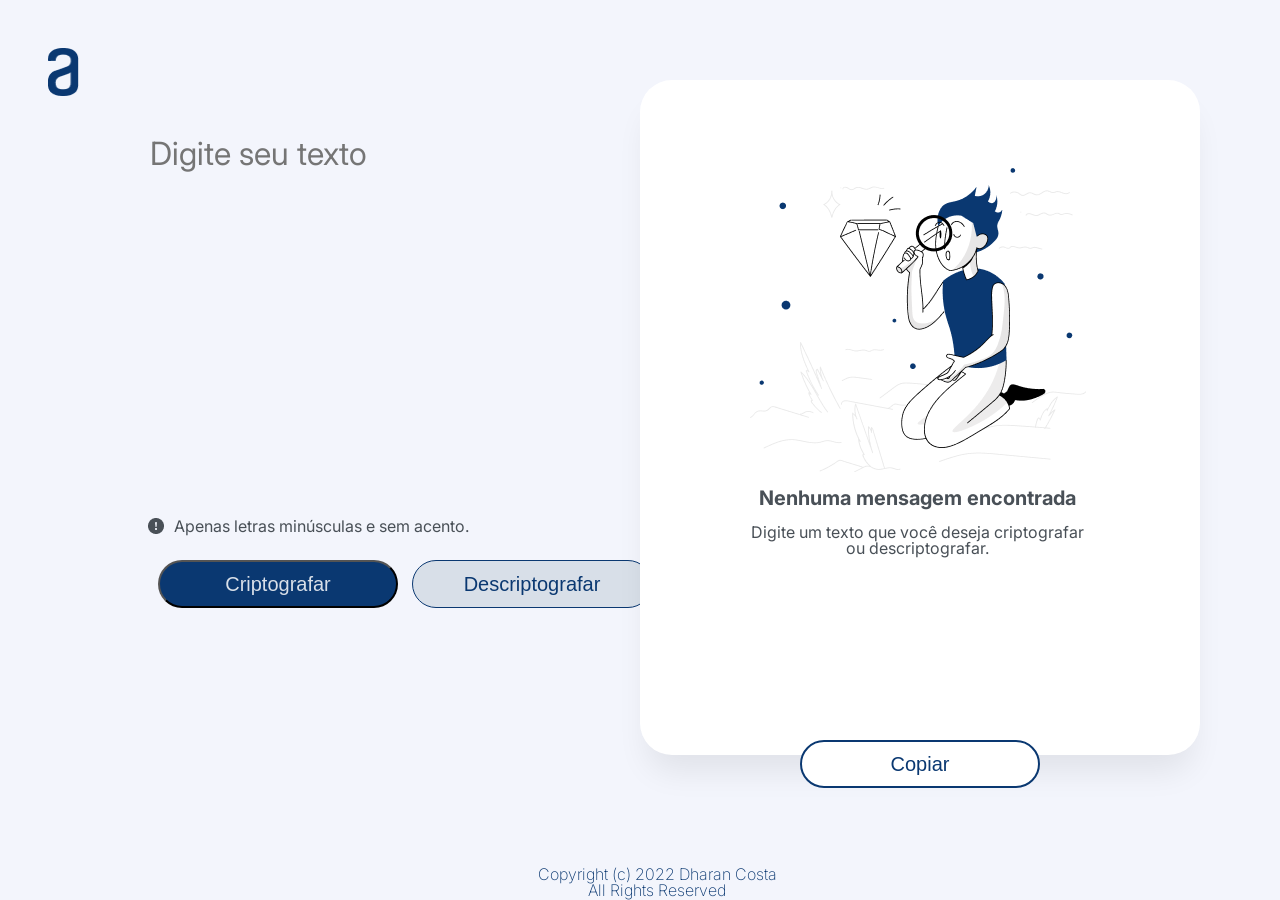
<file: index.html>
<!DOCTYPE html>
<html lang="en">
<head>
    <meta charset="UTF-8">
    <meta http-equiv="X-UA-Compatible" content="IE=edge">
    <meta name="viewport" content="width=device-width, initial-scale=1.0">
    <link rel="stylesheet" href="css/reset.css">
    <link rel="stylesheet" href="css/style.css">
    <script type="text/javascript" src="script.js"></script>
    <title>Decodificador de Texto</title>
</head>
<body>
    <!-- Inputs do usuário -->
    <div class="area1">
        <img class="logo" src="assets/alura.png">
        <div class="areainput">
            <!-- <h1>Digite seu texto</h1> -->
            <textarea id="input" name="texto para ser encriptado" rows="8" cols="45" placeholder="Digite seu texto"></textarea>
            <div>
                <div class="textinfo">
                    <img src="assets/InfoIcon.png">
                    <p>Apenas letras minúsculas e sem acento.</p>
                </div>
                <div class="areabuttons">
                    <button class="cript" id="cript" onclick="cript()"> Criptografar </button>
                    <button class="decript" id="decript" onclick="decript()"> Descriptografar</button>
                </div>
            </div>
        </div>
    
<!-- Outputs -->
    <div class="output">
        <div class="outdefcont" id="default">
            <img src="assets/High quality products 1 1.png" alt="">
            <h3>Nenhuma mensagem encontrada</h3>
            <p>Digite um texto que você deseja criptografar ou descriptografar.</p>
        </div>
        <div class="outcript" id="result" >
            <h3 id="outTitle"></h3>
            <textarea id="texttransformed" name="resultado"  class="texttransformed" style="display: none;"></textarea>
            <button class="copy" id="copy" onclick="copy()">Copiar</button>
        </div>
        
    </div>
</div>
<!-- Footer -->
    <footer>
        <p align="center" > Copyright (c) 2022 Dharan Costa <br>
            All Rights Reserved</p>

    </footer>

</body>
</html>
</file>
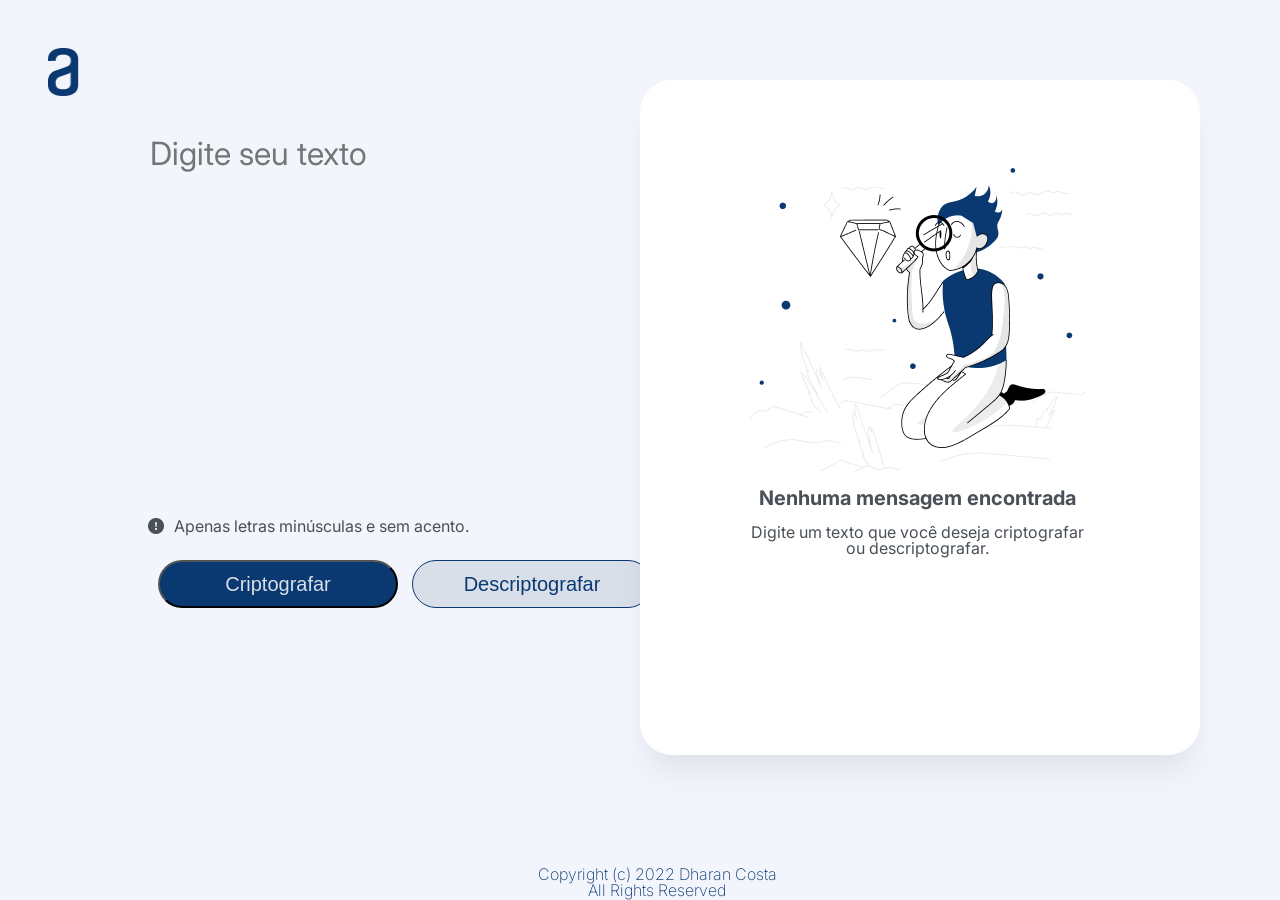
<file: Decodificador.html>
<!DOCTYPE html>
<html lang="en">
<head>
    <meta charset="UTF-8">
    <meta http-equiv="X-UA-Compatible" content="IE=edge">
    <meta name="viewport" content="width=device-width, initial-scale=1.0">
    <link rel="stylesheet" href="css/reset.css">
    <link rel="stylesheet" href="css/style.css">
    <title>Decodificador de Texto</title>
</head>
<body>
    <!-- Inputs do usuário -->
    <div class="area1">
        <img class="logo" src="assets/alura.png">
        <div class="areainput">
            <!-- <h1>Digite seu texto</h1> -->
            <textarea id="input" name="texto para ser encriptado" rows="8" cols="45" placeholder="Digite seu texto"></textarea>
            <div>
                <div class="textinfo">
                    <img src="assets/InfoIcon.png">
                    <p>Apenas letras minúsculas e sem acento.</p>
                </div>
                <div class="areabuttons">
                    <button class="cript" id="cript" onclick="cript()"> Criptografar </button>
                    <button class="decript" id="decript" onclick="decript()"> Descriptografar</button>
                </div>
            </div>
        </div>
    </div>
<!-- Outputs -->
    <div class="output">
        <div class="outdefcont" id="default">
            <img src="assets/High quality products 1 1.png" alt="">
            <h3>Nenhuma mensagem encontrada</h3>
            <p>Digite um texto que você deseja criptografar ou descriptografar.</p>
        </div>
        <div class="outcript" id="result" >
            <h3 id="outTitle"></h3>
            <textarea id="texttransformed" name="resultado"  class="texttransformed"></textarea>
            <button class="copy" id="copy" onclick="copy()">Copiar</button>
        </div>
        
    </div>
<!-- Footer -->
    <footer>
        <p align="center" > Copyright (c) 2022 Dharan Costa <br>
            All Rights Reserved</p>

    </footer>

</body>
</html>
<script>
     document.getElementById('result').style.display = "none";


    function cript(){
        let input = document.getElementById('input').value;
        input = input.replace(/e/g, 'enter');
        input = input.replace(/i/g, 'imes');
        input = input.replace(/a/g, 'ai');
        input = input.replace(/o/g, 'ober');
        input = input.replace(/u/g, 'ufat');
        showOutput(input, 1);
    }

    function decript(){
        let input = document.getElementById('input').value;
        input = input.replace(/enter/g,'e' );
        input = input.replace(/imes/g ,'i');
        input = input.replace(/ai/g  ,'a');
        input = input.replace(/ober/g ,'o' );
        input = input.replace(/ufat/g ,'u' );
        showOutput(input, 0);
    }

    function showOutput(input, i) {
    document.getElementById('default').style.display = "none";
    document.getElementById('result').style.display = "inline";
    if (i === 1) {
        document.getElementById("outTitle").innerHTML = "Texto encriptado:";
        document.getElementById('texttransformed').innerHTML = input;
        document.getElementsByClassName("copy").style.display= "inline";
    
    } else {
        document.getElementById("outTitle").innerHTML = "Texto decriptado:";
        document.getElementById('texttransformed').innerHTML = input;
        document.getElementsByClassName("copy").style.display= "inline";
    
    }
    }

    function copy(){
            var copiar = document.getElementById("texttransformed");
            copiar.select();
            document.execCommand("copy");
            alert("O texto é: " + copiar.value);
    }
    

    


</script>
</file>
<file: css/style.css>
@import url('https://fonts.googleapis.com/css2?family=Inter:wght@200;400;800&display=swap');

body{
    background-color: #F3F5FC;
}

.logo{
    width: 31px;
    height: 48px;
    left: 44px;
}
.area1{
    display: flex;
    flex-direction: column;
    align-items: flex-start;
    padding: 0px;
    gap: 40px;
    
    position: absolute;
    width: 15rem;
    height: 48px;
    left: 3rem;
    top: 3rem;
}
.areainput{
    position: absolute;
    width: 40rem;
    height: 9rem;
    left: 100px;
    top: 80px;
    font-family: 'Inter';
    font-style: normal;
    font-weight: 400;
 
}
#input{
  background-color: #F3F5FC;
  border: 0px;
  font-family: 'Inter';
  font-style: normal;
  color: #0A3871;
  font-weight: 400;
  font-size: 32px;
  line-height: 150%;
  max-width: 100%;
}
.textinfo{
    display: flex;
    align-items: center;
    gap: 10px;
    font-size: 16px;
    color: #495057;
    margin-bottom: 1rem;
}
.areabutton{
    display: flex;
    flex-direction: row;
    align-items: flex-start;
    padding: 24px;
    gap: 8px;

}
.cript{
    width: 15rem;
    height: 3rem;
    margin: 10px;
    color: #D8DFE8;
    font-size: 20px;
    background: #0A3871;
    border-radius: 24px;
}
.decript{
    width: 15rem;
    height: 3rem;
    color: #0A3871;
    font-size: 20px;
    background: #D8DFE8;
    border: 1px solid #0A3871;
    border-radius: 24px;
}

.output{
    position: fixed;
    display: flex;
    width: 35rem;
    height: 75%;
    right: 5rem;
    top: 5rem;
    font-family: 'Inter';
    font-style: normal;
    font-weight: 400;
    background: #FFFFFF;
    box-shadow: 0px 24px 32px -8px rgba(0, 0, 0, 0.08);
    border-radius: 32px;   
}
.outdefcont{
    display: flex;
    flex-direction: column;
    align-items: center;
    padding: 20px;
    gap: 16px;

    position: relative;
    width: 336px;
    height: 122px;
    left: 16%;
    top: 10%;
    color: #495057;
}


.outdefcon,h3{
    font-size: 20px;
    font-weight: bold;
}

.outdefcon,p{
    font-size: 16px;
    text-align: center;
}

.outcript{
    display: flex;
    flex-direction: column;
    align-items: center;
    margin-top: 1rem;
    padding: 1rem;
    gap: 1rem;
    position: relative;
    width: 34rem;
    height: 10rem;
    top: 1rem;
    color: #495057;
}

.outcript,h3{
    text-align: center;
    font-size: 20px;
    font-weight: bold;
}

.texttransformed{
    width: 30rem;
    height: 20rem;
    border: 0px;
    margin: 1rem;
    font-weight:normal;
    font-size: 20px;
    text-align: left;
}

.copy{
    position: fixed;
    bottom: 7rem;
    right: 15rem;
    width: 15rem;
    height: 3rem; 
    color: #0A3871;
    font-size: 20px;
    background: #FFFFFF;
    border: 2px solid #0A3871;
    border-radius: 24px;

}

footer{
    position: absolute;
    bottom: 2px;
    left: 42%;
    font-family: 'Inter';
    font-weight: 200;
    font-size: 8px;
    color: #0A3871;
}

@media screen and (max-width: 800px) {

    .area1{
        display: flex;
        flex-direction: row;
        align-items: flex-start;
        padding: 0px;
        gap: 40px;
        position: absolute;
        width: 90%;
        height: 150%;
        left: 2rem;
        top: 1rem;
    }    

    .cript{
        width: 10rem;
        height: 3rem;
        margin: 10px;
        color: #D8DFE8;
        font-size: 20px;
        background: #0A3871;
        border-radius: 24px;
    }
    .decript{
        width: 10rem;
        height: 3rem;
        color: #0A3871;
        font-size: 20px;
        background: #D8DFE8;
        border: 1px solid #0A3871;
        border-radius: 24px;
    }

    .areainput{
        position: absolute;
        width: 30rem;
        height: 9rem;
        left: 100px;
        top: 80px;
        font-family: 'Inter';
        font-style: normal;
        font-weight: 400;
     
    }

    .output{
        position: absolute;
        display: flex;
        width: 35rem;
        height: 60%;
        right: 1rem;
        top: 38rem;
        font-family: 'Inter';
        font-style: normal;
        font-weight: 400;
        background: #FFFFFF;
        box-shadow: 0px 24px 32px -8px rgba(0, 0, 0, 0.08);
        border-radius: 32px;   
    }

    .outdefcont{
        display: flex;
        flex-direction: column;
        align-items: center;
        padding: 20px;
        gap: 16px;
    
        position: absolute;
        width: 336px;
        height: auto;
        left: 16%;
        top: 4rem;
        color: #495057;
    }
    
    .outcript{
        display: flex;
        flex-direction: column;
        align-items: center;
        margin-top: 1rem;
        padding: 1rem;
        gap: 1rem;
        position: absolute;
        width: 34rem;
        height: 30rem;
        top: 1rem;
        color: #495057;
    }
    .copy{
        position: absolute;
        bottom: 1rem;
        right: 10rem;
        width: 15rem;
        height: 3rem; 
        color: #0A3871;
        font-size: 20px;
        background: #FFFFFF;
        border: 2px solid #0A3871;
        border-radius: 24px;
    
    }

    .copy{
        position: absolute;
        bottom: -10%;
        right: 10rem;
        width: 15rem;
        height: 3rem; 
        color: #0A3871;
        font-size: 20px;
        background: #FFFFFF;
        border: 2px solid #0A3871;
        border-radius: 24px;
    
    }

    footer{
        position: fixed;
        bottom: 10px;
        left: 34%;
        font-family: 'Inter';
        font-weight: 200;
        font-size: 8px;
        color: #0A3871;
    }
}
</file>
